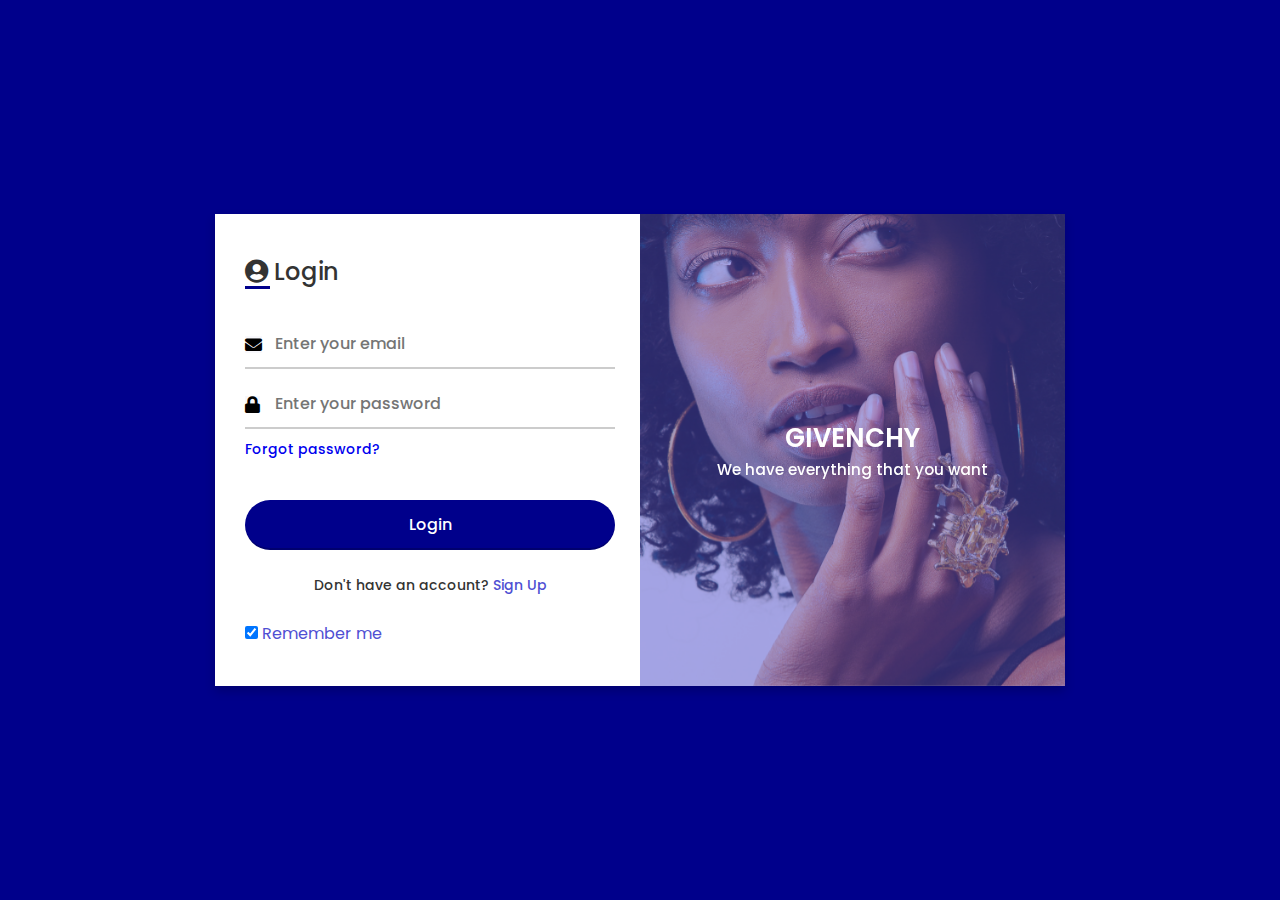
<file: index.html>
<!DOCTYPE html>
<html lang="en" dir="ltr">
  <head>
    <meta charset="UTF-8">
    <meta http-equiv="X-UA-Compatible" content="IE=edge">
   <meta name="viewport" content="width=device-width, initial-scale=1.0">
   <title>Givenchy Shop Login/Signup</title>

    <link rel="stylesheet" href="style.css">

    <!-- Fontawesome CDN Link -->
    <link rel="stylesheet" href="https://cdnjs.cloudflare.com/ajax/libs/font-awesome/5.15.3/css/all.min.css">
    <meta name="viewport" content="width=device-width, initial-scale=1.0">
   </head>
<body>
  <div class="container">
    <input type="checkbox" id="flip">
    <div class="cover">
      <div class="front">
        <img src="images/loginbgg.jpg" alt="">
        <div class="text">
          <span class="text-1">GIVENCHY</span>
          <span class="text-2">We have everything that you want</span>
        </div>
      </div>
      <div class="back">
        <img class="backImg" src="images/backImg.jpg" alt="">
        <div class="text">
          <span class="text-1">Complete miles of journey <br> with one step</span>
          <span class="text-2">Let's get started</span>
        </div>
      </div>
    </div>
    <div class="forms">
        <div class="form-content">
          <div class="login-form">
            <div class="title"> <i class="fas fa-user-circle"></i> Login</div>
          <form action="home.html">
            <div class="input-boxes">
              <div class="input-box">
                <i class="fas fa-envelope"></i>
                <input type="text" placeholder="Enter your email" required>
              </div>
              <div class="input-box">
                <i class="fas fa-lock"></i>
                <input type="password" placeholder="Enter your password" required>
              </div>
              <div class="text"><a href="#">Forgot password?</a></div>
              <div class="button input-box">
                <input type="submit" value="Login">
              </div>
              <div class="text sign-up-text">Don't have an account? <label for="flip">Sign Up</label></div>
              <br>
              <label>
                <input type="checkbox" checked="checked" name="remember"> Remember me
              </label>
            </div>
        </form>
      </div>
        <div class="signup-form">
          <div class="title"> <i class="fas fa-user-plus"></i> Signup </div>
        <form action="popup.html">
            <div class="input-boxes">
              <div class="input-box">
                <i class="fas fa-user"></i>
                <input type="text" placeholder="Enter your name" required>
              </div>
              <div class="input-box">
                <i class="fas fa-envelope"></i>
                <input type="text" placeholder="Enter your email" required>
              </div>
              <div class="input-box">
                <i class="fas fa-lock"></i>
                <input type="password" placeholder="Enter your password" required>
              </div>
              <div class="button input-box">
                <input type="submit" value="Submit">
              </div>
              <div class="text sign-up-text">Already have an account? <label for="flip">Login</label></div>
            </div>
      </form>
    </div>
    </div>
    </div>
  </div>
</body>
</html>
</file>
<file: style.css>
/* Google Font Link */
@import url('https://fonts.googleapis.com/css2?family=Poppins:wght@200;300;400;500;600;700&display=swap');
*{
  margin: 0;
  padding: 0;
  box-sizing: border-box;
  font-family: "Poppins" , sans-serif;
}
body{
  min-height: 100vh;
  display: flex;
  align-items: center;
  justify-content: center;
  background: #00008B;
  padding: 30px;
}
.container{
  position: relative;
  max-width: 850px;
  width: 100%;
  background: #fff;
  padding: 40px 30px;
  box-shadow: 0 5px 10px rgba(0,0,0,0.2);
  perspective: 2700px;
}
.container .cover{
  position: absolute;
  top: 0;
  left: 50%;
  height: 100%;
  width: 50%;
  z-index: 98;
  transition: all 1s ease;
  transform-origin: left;
  transform-style: preserve-3d;
}
.container #flip:checked ~ .cover{
  transform: rotateY(-180deg);
}
 .container .cover .front,
 .container .cover .back{
  position: absolute;
  top: 0;
  left: 0;
  height: 100%;
  width: 100%;
}
.cover .back{
  transform: rotateY(180deg);
  backface-visibility: hidden;
}
.container .cover::before,
.container .cover::after{
  content: '';
  position: absolute;
  height: 100%;
  width: 100%;
  background: #4f4fd3;
  opacity: 0.5;
  z-index: 12;
}
.container .cover::after{
  opacity: 0.3;
  transform: rotateY(180deg);
  backface-visibility: hidden;
}
.container .cover img{
  position: absolute;
  height: 100%;
  width: 100%;
  object-fit: cover;
  z-index: 10;
}
.container .cover .text{
  position: absolute;
  z-index: 130;
  height: 100%;
  width: 100%;
  display: flex;
  flex-direction: column;
  align-items: center;
  justify-content: center;
}
.cover .text .text-1,
.cover .text .text-2{
  font-size: 26px;
  font-weight: 600;
  color: #fff;
  text-align: center;
}
.cover .text .text-2{
  font-size: 15px;
  font-weight: 500;
}
.container .forms{
  height: 100%;
  width: 100%;
  background: #fff;
}
.container .form-content{
  display: flex;
  align-items: center;
  justify-content: space-between;
}
.form-content .login-form,
.form-content .signup-form{
  width: calc(100% / 2 - 25px);
}
.forms .form-content .title{
  position: relative;
  font-size: 24px;
  font-weight: 500;
  color: #333;
}
.forms .form-content .title:before{
  content: '';
  position: absolute;
  left: 0;
  bottom: 0;
  height: 3px;
  width: 25px;
  background: #00008B;
}
.forms .signup-form  .title:before{
  width: 20px;
}
.forms .form-content .input-boxes{
  margin-top: 30px;
}
.forms .form-content .input-box{
  display: flex;
  align-items: center;
  height: 50px;
  width: 100%;
  margin: 10px 0;
  position: relative;
}
.form-content .input-box input{
  height: 100%;
  width: 100%;
  outline: none;
  border: none;
  padding: 0 30px;
  font-size: 16px;
  font-weight: 500;
  border-bottom: 2px solid rgba(0,0,0,0.2);
  transition: all 0.3s ease;
}
.form-content .input-box input:focus,
.form-content .input-box input:valid{
  background: #fafafc;
}
.form-content .input-box i{
  position: absolute;
  background: #f8f8fc;
  font-size: 17px;
}
.forms .form-content .text{
  font-size: 14px;
  font-weight: 500;
  color: #333;
}
.forms .form-content .text a{
  text-decoration: none;
}
.forms .form-content .text a:hover{
  text-decoration: underline;
}
.forms .form-content .button{
  color: #fff;
  margin-top: 40px;
}
.forms .form-content .button input{
  color: #fff;
  background: #00008B;
  border-radius: 50px;
  padding: 0;
  cursor: pointer;
  transition: all 0.4s ease;
}
.forms .form-content .button input:hover{
  background: #4f4fd3;
}
.forms .form-content label{
  color: #4f4fd3;
  cursor: pointer;
}
.forms .form-content label:hover{
  text-decoration: underline;
}
.forms .form-content .login-text,
.forms .form-content .sign-up-text{
  text-align: center;
  margin-top: 25px;
}
.container #flip{
  display: none;
}
@media (max-width: 730px) {
  .container .cover{
    display: none;
  }
  .form-content .login-form,
  .form-content .signup-form{
    width: 100%;
  }
  .form-content .signup-form{
    display: none;
  }
  .container #flip:checked ~ .forms .signup-form{
    display: block;
  }
  .container #flip:checked ~ .forms .login-form{
    display: none;
  }
}
</file>
